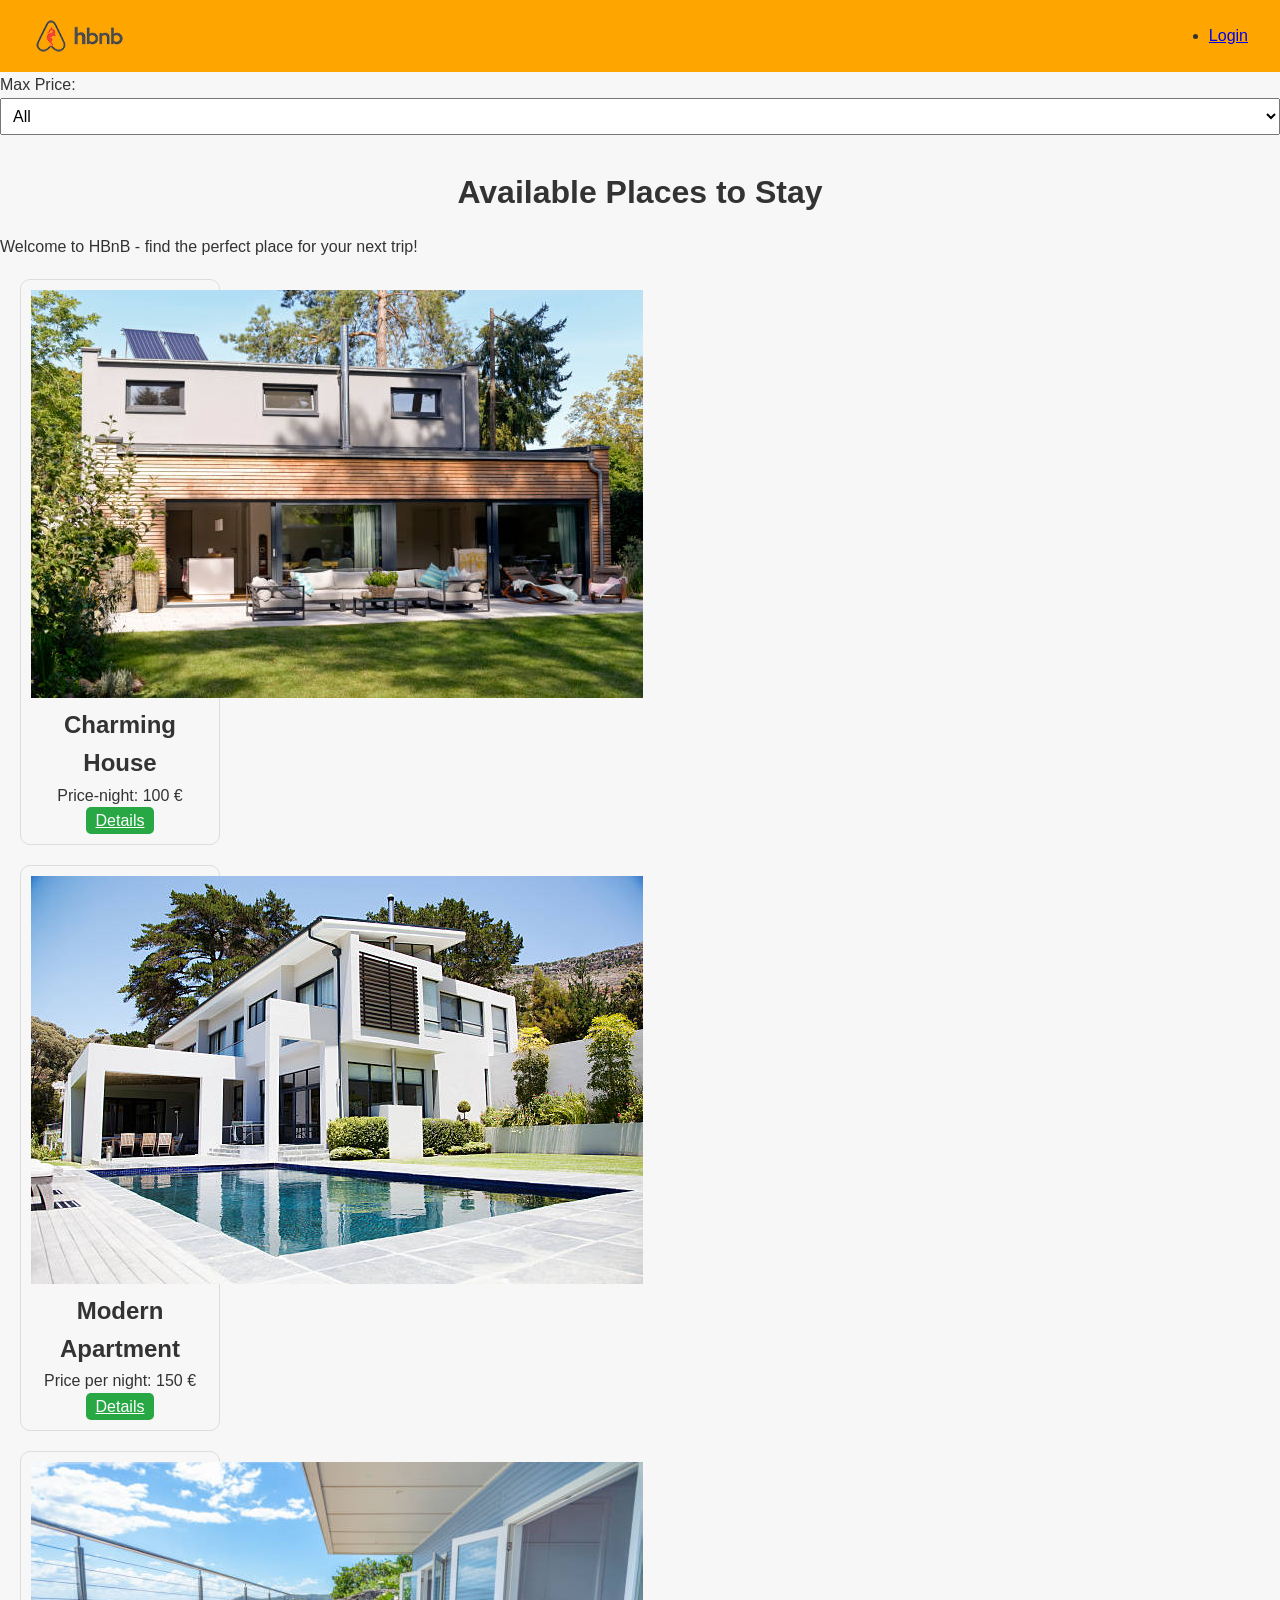
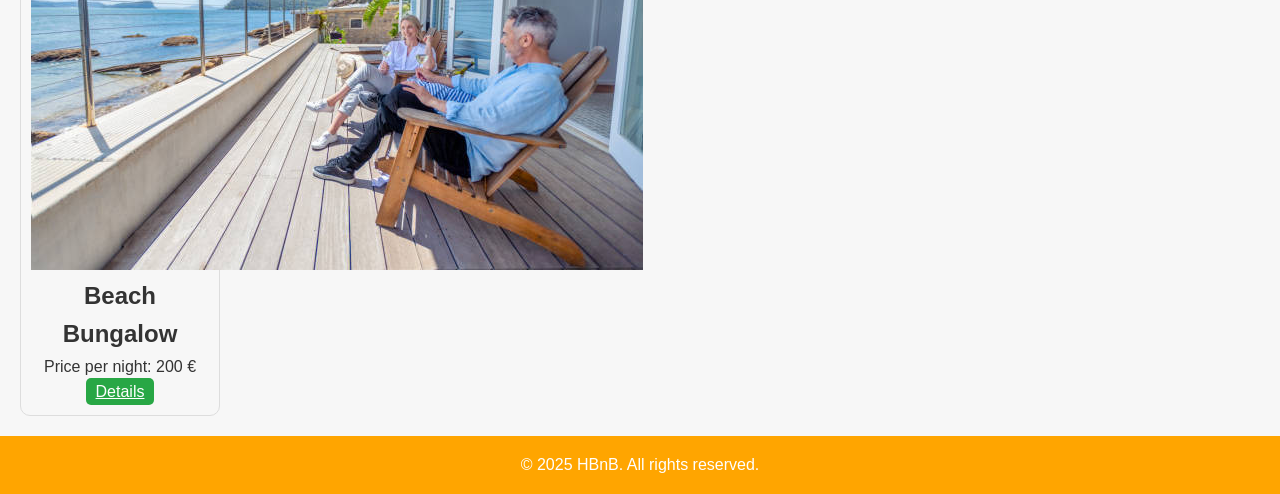
<file: index.html>
<!DOCTYPE html>
<html lang="en">
<head>
    <meta charset="UTF-8">
    <meta name="viewport" content="width=device-width, initial-scale=1.0">
    <title>HBnB Home Page</title>
    <link rel="stylesheet" href="styles.css">
</head>
<body>
    <header>
        <img src ="images/logo.png" class="logo" alt="...">
            <nav>
                <ul>
                    <li><a href="login.html">Login</a></li>
                </ul>
            </nav>
    </header>
    <main>

         <!--Filter-->
         <div class="filter">
            <label for="max-price">Max Price:</label>
            <select id="max-price">
                <option value="all">All</option>
                <option value="100">€100</option>
                <option value="150">€150</option>
                <option value="200">€200</option>
                </select>
            </div>
        <h1>Available Places to Stay</h1>
        <p class="intro">Welcome to HBnB - find the perfect place for your next trip!</p>

        <div class="place-container">
        <div class="place-card">
            <img src="images/house1.jpg" alt="Charming House" class="place-img">
        <h2>Charming House</h2>
        <p>Price-night:  100 €</p>
        <a href="place.html" class="details-button">Details</a>
        </div>

        <div class="place-card">
            <img src="images/house2.jpg" alt="Modern Apartment" class="place-img">
            <h2>Modern Apartment</h2>
            <p>Price per night: 150 €</p>
            <a href="place.html" class="details-button">Details</a>
        </div>

        <div class="place-card">
            <img src="images/house3.jpg" alt="Beach Bungalow" class="place-img">
            <h2>Beach Bungalow</h2>
            <p>Price per night: 200 €</p>
            <a href="place.html" class="details-button">Details</a>
            </div>
    </main>
    <footer>
        <p>&copy; 2025 HBnB. All rights reserved.</p>
        </footer>
</body>
</html>
</file>
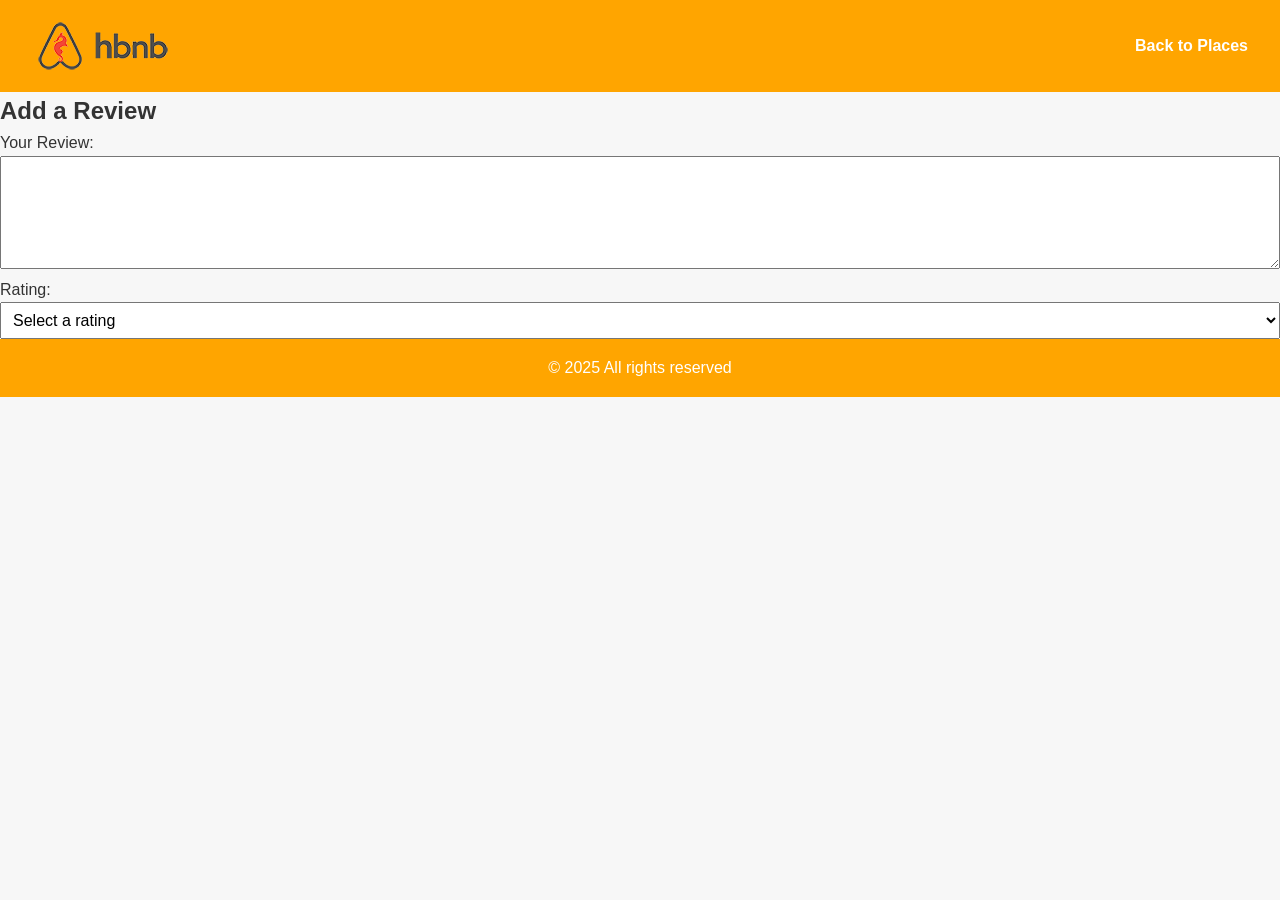
<file: add_review.html>
<!DOCTYPE html>
<html lang="en">
<head>
    <meta charset="UTF-8">
    <meta name="viewport" content="width=device-width, initial-scale=1.0">
    <title>Add Review</title>
    <link rel="stylesheet" href="styles.css">
</head>
<body>
        <header>
            <img src="images/logo.png" alt="Logo" class="Logo">
            <a href="index.html" class="login-button">Back to Places</a>
        </header>
        <main>
            <form class="review-form">
                <h2>Add a Review</h2>

                <label for="review">Your Review:</label>
                <textarea id="review" name="review" rows="5" required></textarea>

                <label for="rating">Rating:</label>
                <select id="rating" name="rating" required>
                    <option value="" disabled selected>Select a rating</option>
                    <option value="1">1</option>
                    <option value="2">2</option>
                    <option value="3">3</option>
                    <option value="4">4</option>
                    <option value="5">5</option>
                    </select>
                   </form> 
    </main>
    </body>
    <footer>
        <p>&copy; 2025 All rights reserved</p>
    </footer>
    <script src="add_review.js"></script>
</body>
</html>
</file>
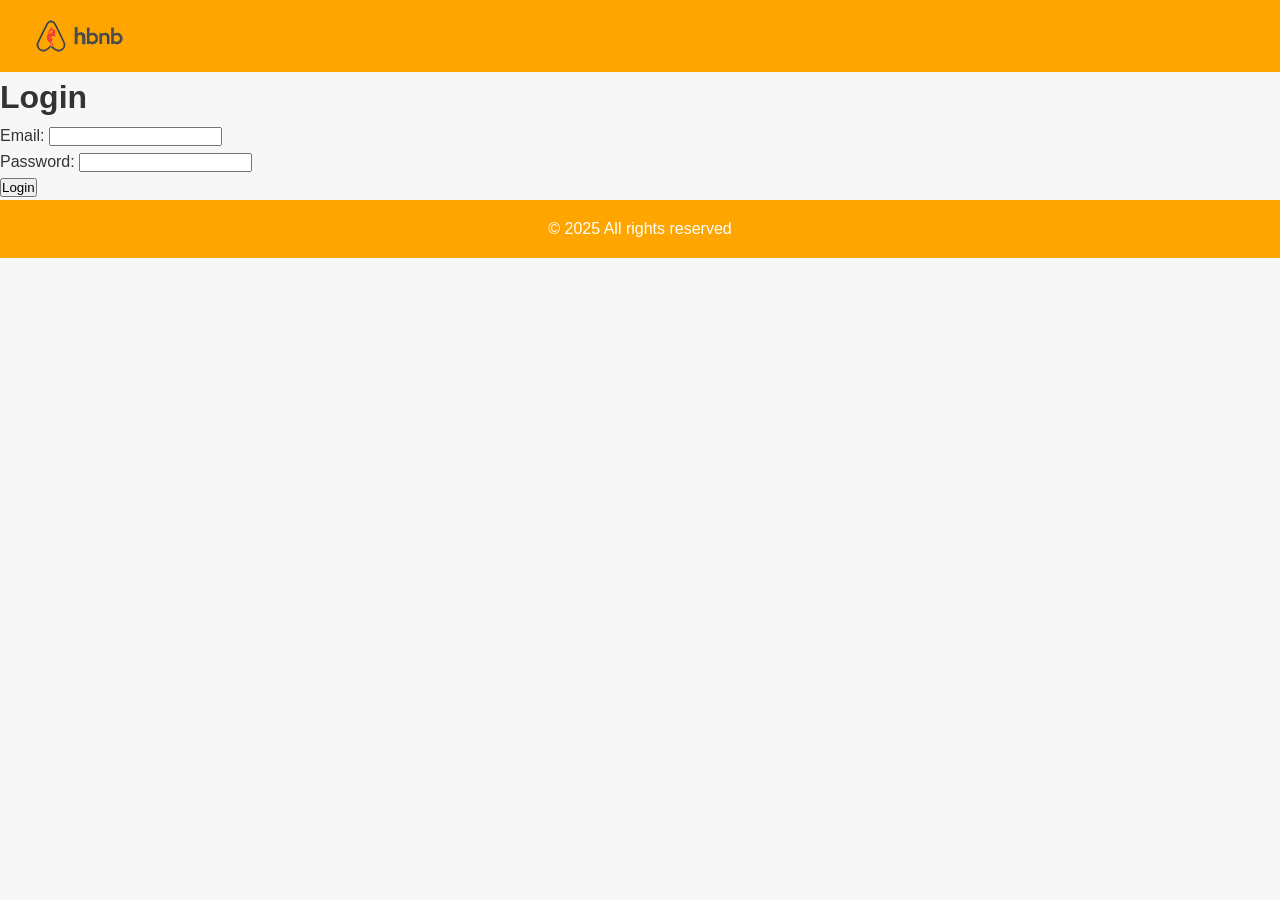
<file: login.html>
<!DOCTYPE html>
<html lang="en">
<head>
    <meta charset="UTF-8">
    <meta name="viewport" content="width=device-width, initial-scale=1.0">
    <title>Login - HBnB</title>
    <link rel="stylesheet" href="styles.css">
</head>
<body>
    <header>
        <img src="images/logo.png" alt="Application Logo" class="logo">
    </header>
    <h1>Login</h1>
    <form id="login-form">
        <div>
        <label for="email">Email:</label>
        <input type="email" id="email" name="email" required>
    </div>
    <div>
        <label for="password">Password:</label>
        <input type="password" id="password" name="password" required>
        </div>

        <button type="submit">Login</button>
        </form>

        <div id="error-message" style="color: red; display: none;"></div>

        <script src="scripts.js"></script>
    </form>
    <footer>
        <p>&copy; 2025 All rights reserved</p>
    </footer>
    
</body>
</html>
</file>
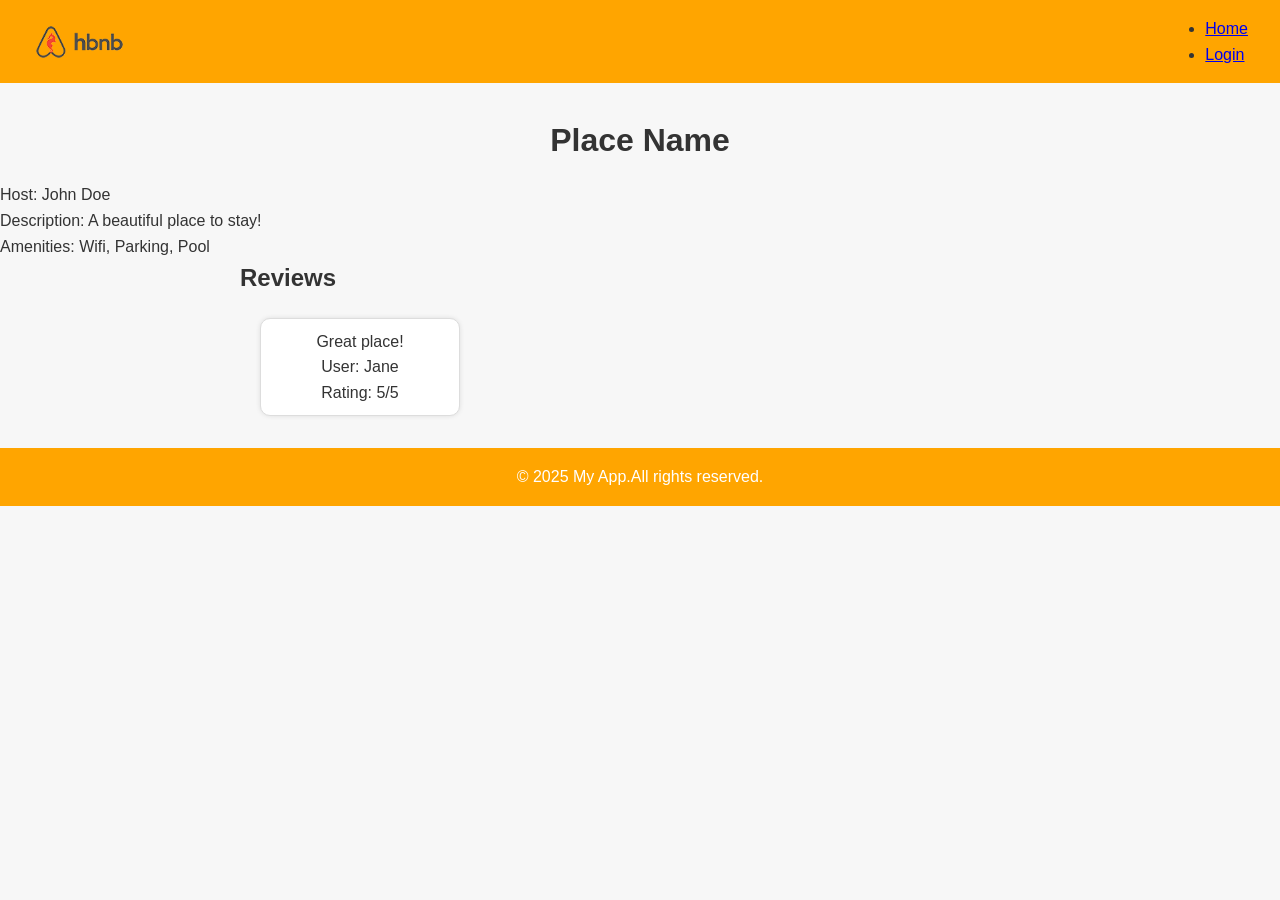
<file: place.html>
<!DOCTYPE html>
<html lang="en">
<head>
    <meta charset="UTF-8">
    <meta name="viewport" content="width=device-width, initial-scale=1.0">
    <title>Place Details</title>
    <link rel="stylesheet" href="styles.css">
</head>
<body>

    <!--Header-->
    <header>
        <img src="images/logo.png" alt="Application Logo" class="logo"/>
        <nav>
            <ul>
                <li><a href="index.html">Home</a></li>
                <li><a href="login.html">Login</a></li>
            </ul>
        </nav>
    </header>
    <main>
        <!--Place Details-->
        <section class="place-details">
            <h1>Place Name</h1>
            <p>Host: John Doe</p>
            <p>Description: A beautiful place to stay!</p>
            <p>Amenities: Wifi, Parking, Pool</p>
        </section>
        <section class="reviews">
            <h2>Reviews</h2>
            <div class="review-card">
                <p>Great place!</p>
                <p>User: Jane</p>
                <p>Rating: 5/5</p>
            </div>
            <!--Repeat review-card for more reviews-->
            <a href="add_review.html" class="add-review">Add Review</a>
        </section>
    </main>

    <footer>
        <p>&copy; 2025 My App.All rights reserved.</p>
        <script src="scripts.js"></script>
    </footer>
</body>
</html>
</file>
<file: styles.css>
/* Reset & base styles */
* {
    box-sizing: border-box;
    margin: 0;
    padding: 0;
}

body {
    font-family: Arial, sans-serif;
    background-color: #f7f7f7;
    color: #333;
    line-height: 1.6;
}

/* Header */
header {
    background-color: #ffa500;
    padding: 1rem 2rem;
    display: flex;
    justify-content: space-between;
    align-items: center;
}

.logo {
    height: 40px;
}

.login-button {
    color: white;
    text-decoration: none;
    font-weight: bold;
}
.login-button:hover {
    background-color: #e69500;
}

/* Main Title */
main h1 {
    text-align: center;
    margin: 2rem 0 1rem;
    font-size: 2rem;
    font-weight: bold;
}

/* Place info */
.place-info {
    background: white;
    max-width: 800px;
    margin: 0 auto 2rem;
    padding: 1.5rem;
    border-radius: 10px;
    box-shadow: 0 0 10px rgba(0,0,0,0.1);
}

.place-info p {
    margin: 0.5rem 0;
}

/* Reviews section */
.reviews {
    max-width: 800px;
    margin: 0 auto 2rem;
}

.reviews h2 {
    font-size: 1.5rem;
    margin-bottom: 1rem;
}

.review-card {
    background: white;
    padding: 1rem;
    margin-bottom: 1rem;
    border-radius: 10px;
    box-shadow: 0 0 5px rgba(0,0,0,0.1);
}

/* Add review form */
.add-review {
    max-width: 800px;
    margin: 0 auto 3rem;
    background: white;
    padding: 1.5rem;
    border-radius: 10px;
    box-shadow: 0 0 10px rgba(0,0,0,0.1);
}

.add-review h2 {
    margin-bottom: 1rem;
}

textarea,
select {
    width: 100%;
    padding: 0.5rem;
    font-size: 1rem;
}

textarea {
    resize: vertical;
}

.submit-btn {
    margin-top: 1rem;
    padding: 0.7rem 1.5rem;
    background-color: #ffa500;
    color: white;
    border: none;
    font-weight: bold;
    border-radius: 5px;
    cursor: pointer;
}

.submit-btn:hover {
    background-color: #e69500;
}

/* Footer */
footer {
    background-color: #ffa500;
    color: white;
    text-align: center;
    padding: 1rem;
}
/*Place Cards*/
.places {
    display: flex;
    flex-wrap: wrap;
    gap: 20px;
    justify-content: center;
}

.place-card, .review-card {
    border: 1px solid #ddd;
    border-radius: 10px;
    padding: 10px;
    margin: 20px;
    width: 200px;
    text-align: center;
}

.details-button, .add-review, .submit-button {
    background-color: #28a745;
    color: white;
    border: none;
    padding: 5px 10px;
    border-radius: 5px;
    cursor: pointer;
}

.details-button:hover, .add-review:hover, .submit-button:hover {
    background-color: #218838;
}
header {
    background-color: #ffa500;
    padding: 1rem 2rem;
    display: flex;
    justify-content: space-between;
    align-items: center;
}

footer {
    background-color: #ffa500;
    color: white;
    text-align: center;
    padding: 1rem;
}
</file>
